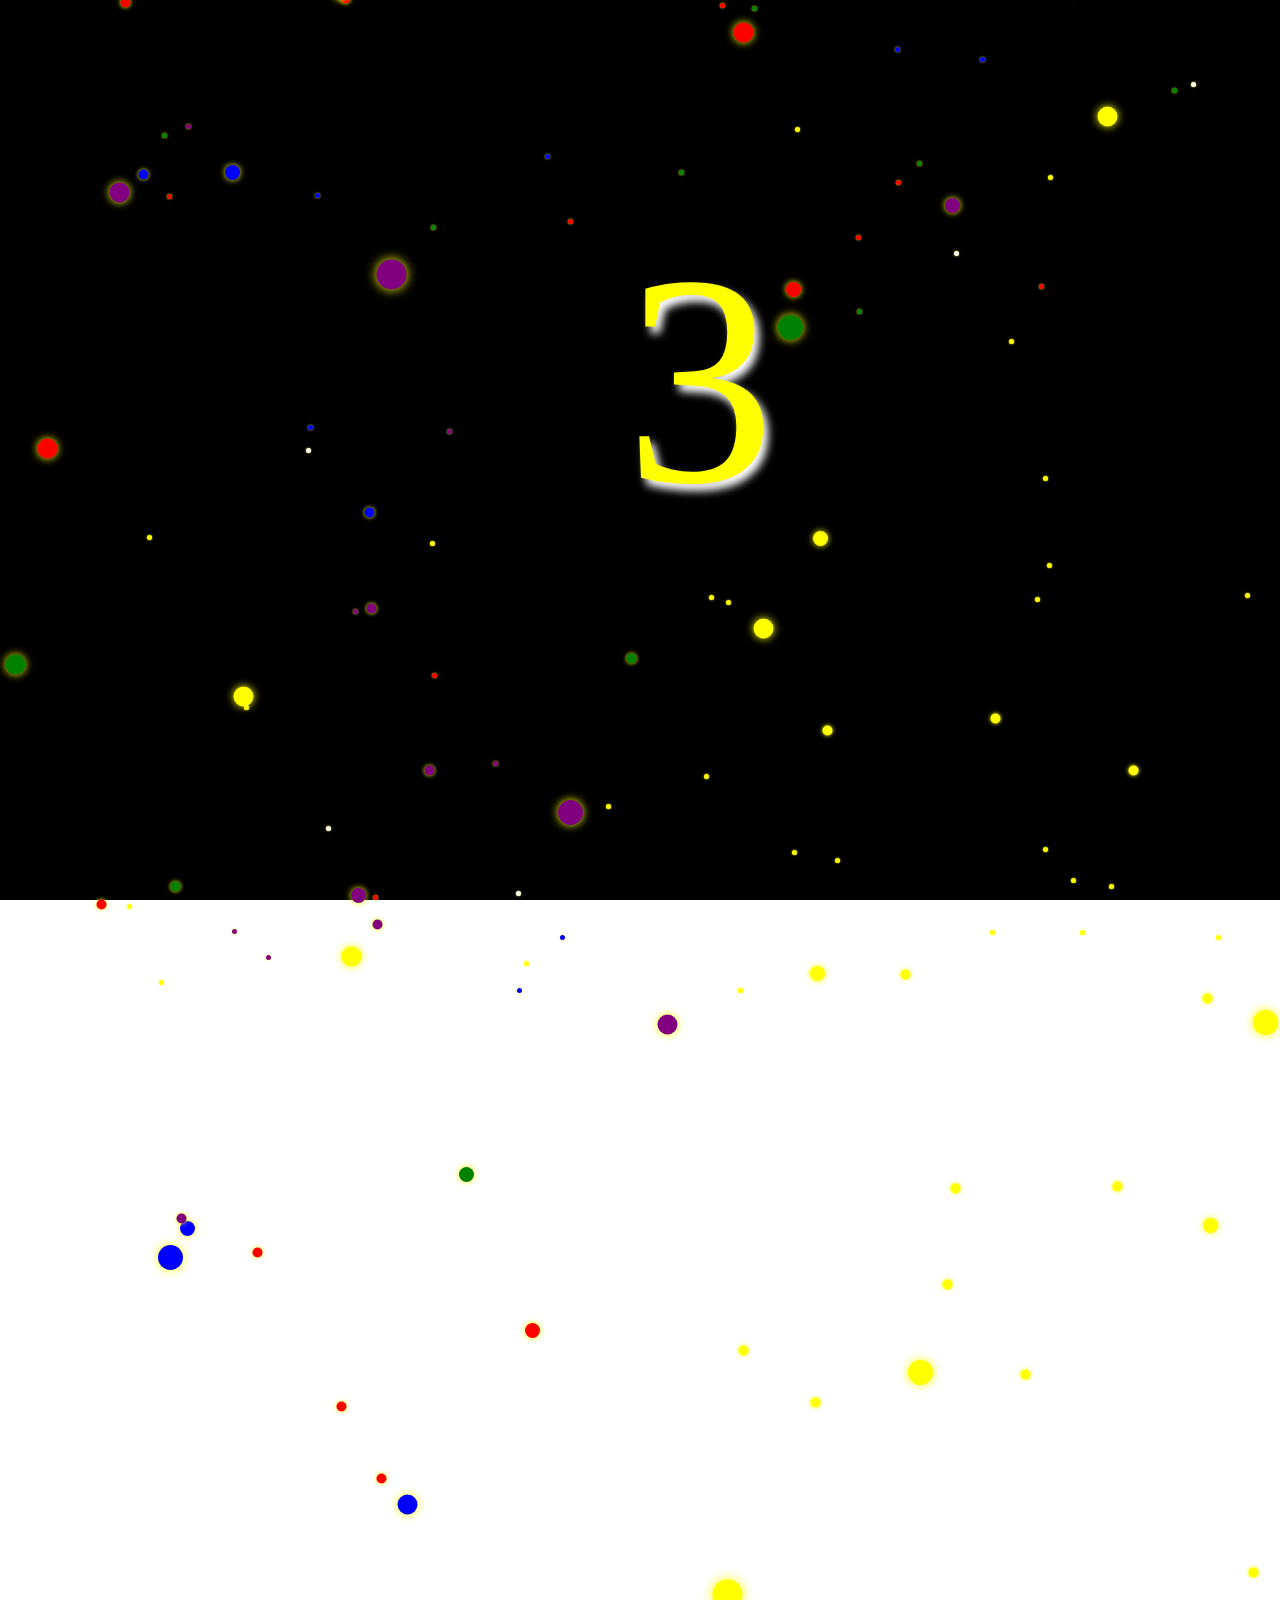
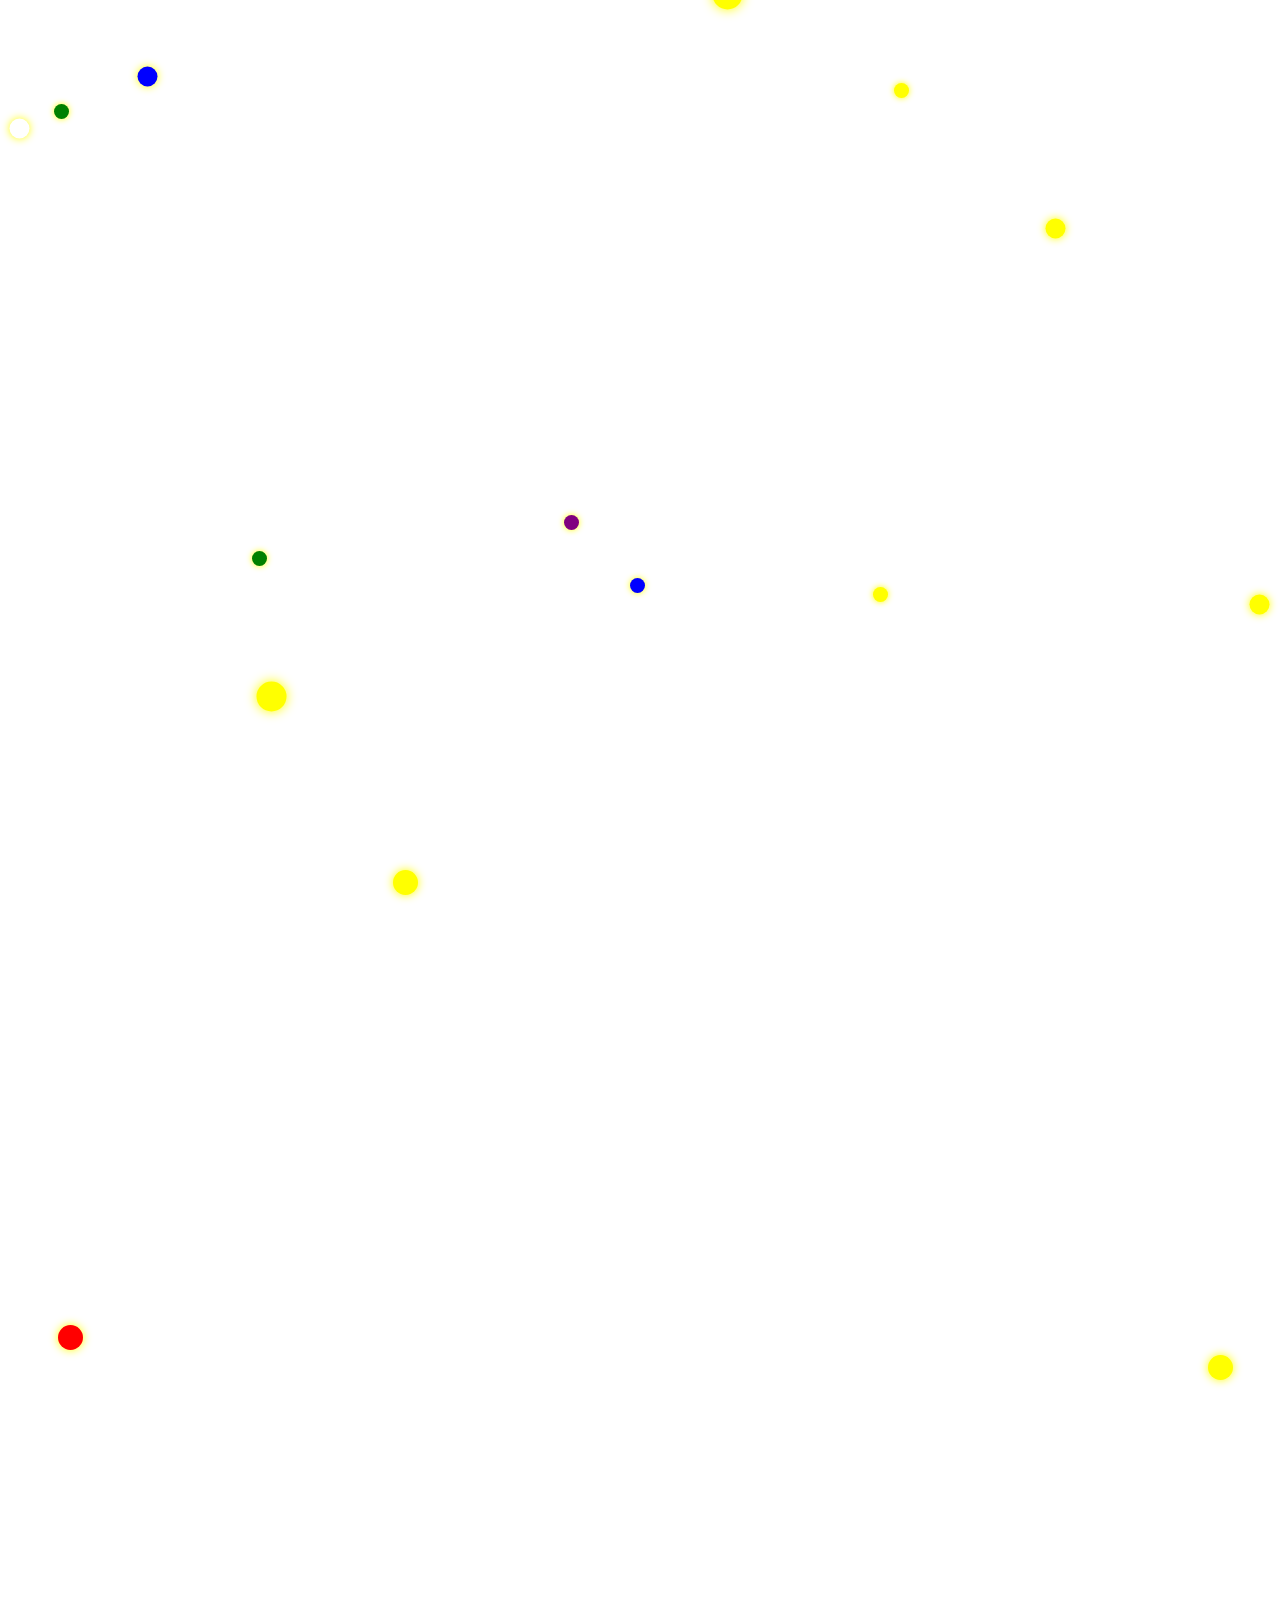
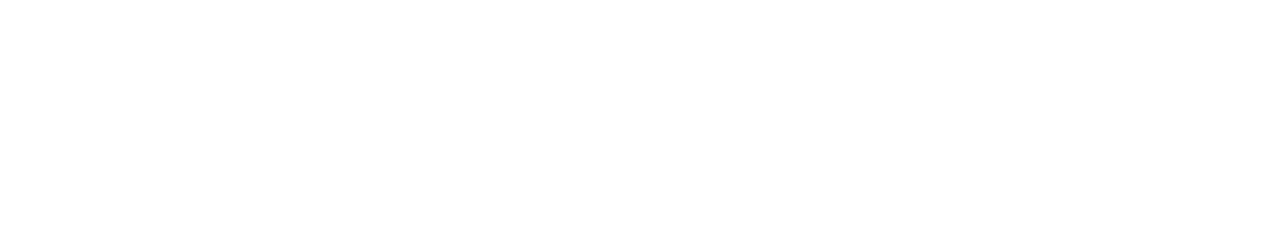
<file: index.html>
<!DOCTYPE html>
<html>

	<head>
		<meta charset="UTF-8">
		<title></title>
		<script src="js/jquery-3.2.0.min.js"></script>
		<script type="text/javascript">
			$(function() {
				$('#door').hover(function() {
					$('#audio')[0].play();
					setTimeout(function() {
						$('#audio1')[0].play();
					}, 1500);

				});

				$('.door_span').click(function() {
					$('#audio2')[0].play();
					$('.box_door').css({
						transition: 'all 2s'
					});
					$('.box_door').css({
						transformOrigin: '50% 45%',
						transform: 'scale(2.5)'
					});
					setTimeout(function() {
						location.href = 'doudizhu.html';
					}, 2200);
				});

			});
		</script>

		<style type="text/css">
			* {
				margin: 0;
				padding: 0;
				box-sizing: border-box;
			}
			
			body {
				background: url(img/bg1.png) no-repeat 0 0;
				background-size: cover;
				overflow: hidden;
				width: 100%;
				margin: auto;
			}
			
			.beijing {
				background: black;
				width: 100%;
				height: 900px;
				position: absolute;
				z-index: 5;
			}
			
			.beijing li {
				width: 5px;
				height: 5px;
				background: #fff;
				border-radius: 50%;
				position: absolute;
				top: 410px;
				left: 713px;
				list-style: none;
				box-shadow: 0 0 2px yellow;
			}
			
			.shuzi_div {
				width: 500px;
				height: 500px;
				line-height: 500px;
				position: relative;
				top: 130px;
				left: 450px;
			}
			
			.shuzi3 {
				width: 500px;
				height: 500px;
				font-size: 300px;
				position: absolute;
				text-align: center;
				display: none;
				z-index: 3;
				color: yellow;
				text-shadow: 5px 7px 8px #fff;
				-webkit-animation: remove 0.5s;
			}
			
			.shuzi2 {
				width: 500px;
				height: 500px;
				font-size: 300px;
				position: absolute;
				text-align: center;
				display: none;
				z-index: 2;
				color: orange;
				text-shadow: 5px 7px 8px #fff;
				-webkit-animation: remove 0.5s;
			}
			
			.shuzi1 {
				width: 500px;
				height: 500px;
				font-size: 300px;
				position: absolute;
				text-align: center;
				display: none;
				z-index: 1;
				color: pink;
				text-shadow: 5px 7px 8px #fff;
				-webkit-animation: remove 0.5s;
			}
			
			@-webkit-keyframes remove {
				0% {
					transform: scale(0);
				}
				100% {
					transform: scale(1.5);
				}
			}
			
			.box_door {
				height: 900px;
				width: 1440px;
				margin: auto;
				background: url(img/bg1.png) no-repeat center 0;
				background-size: cover;
			}
			
			.door {
				width: 220px;
				height: 310px;
				position: relative;
				top: 250px;
				left: 600px;
				background: black;
			}
			
			.door_l {
				width: 50%;
				height: 100%;
				float: left;
				transform-origin: 0 0;
				position: absolute;
				transition: transform 1s ease-in;
				z-index: 3;
				top: 0;
				left: 0;
			}
			
			.door_r {
				width: 50%;
				height: 100%;
				float: right;
				-moz-transform-origin: 100% 0;
				-webkit-transform-origin: 100% 0;
				-o-transform-origin: 100% 0;
				-ms-transform-origin: 100% 0;
				-moz-transition: transform 1s ease-in;
				-webkit-transition: transform 1s ease-in;
				-o-transition: transform 1s ease-in;
				-ms-transition: transform 1s ease-in;
				position: absolute;
				z-index: 3;
				top: 0;
				right: 0;
			}
			
			.door_r img {
				width: 100%;
				height: 100%;
			}
			
			.door_l img {
				width: 100%;
				height: 100%;
			}
			
			.door:hover .door_l {
				-moz-transform: rotateY(90deg);
				-webkit-transform: rotateY(90deg);
				-o-transform: rotateY(90deg);
				-ms-transform: rotateY(90deg);
				transition: transform 1.5s ease-in;
			}
			
			.door:hover .door_r {
				-moz-transform: rotateY(-90deg);
				-webkit-transform: rotateY(-90deg);
				-o-transform: rotateY(-90deg);
				-ms-transform: rotateY(-90deg);
				-moz-transition: transform 1.5s ease-in;
				-webkit-transition: transform 1.5s ease-in;
				-o-transition: transform 1.5s ease-in;
				-ms-transition: transform 1.5s ease-in;
			}
			
			.door_img {
				width: 100%;
				height: 240px;
				background: url(img/cat.gif) no-repeat center -10px black;
				position: absolute;
				z-index: 1;
			}
			
			.door_span {
				display: inline-block;
				width: 169px;
				height: 42px;
				background: url(img/anniu2.png) no-repeat 0 0;
				border: none;
				position: absolute;
				top: 200px;
				left: 30px;
				z-index: 2;
				cursor: pointer;
			}
			
			.door_span:hover {
				background: url(img/anniu1.png) no-repeat 0 0;
			}
			
			.a {
				display: inline-block;
				width: 169px;
				height: 42px;
				border: 1px solid white;
			}
		</style>
		<script type="text/javascript" charset="utf-8">
			$(function() {
				shuziStart();

				function shuziStart() {
					$('.shuzi3').css({
						display: 'none'
					});
					setTimeout(function() {
						$('.shuzi3').css({
							display: 'block'
						});
						nobug();
					}, 0);
					setTimeout(function() {
						$('.shuzi3').css({
							display: 'none'
						});
					}, 1500);
					setTimeout(function() {
						$('.shuzi2').css({
							display: 'block'
						});
						nobug();
					}, 1600);
					setTimeout(function() {
						$('.shuzi2').css({
							display: 'none'
						});
					}, 3200);
					setTimeout(function() {
						$('.shuzi1').css({
							display: 'block'
						});
						nobug();
					}, 3300);
					setTimeout(function() {
						$('.shuzi1').css({
							display: 'none'
						});
						$("li").removeAttr('style');
						$('.fuck').css({
							display: 'none'
						});
						$('.beijing').fadeOut('slow')
					}, 4700);
				}
			});

			function nobug() {
				console.log(new Date());
				bug01();
				bug02();
				bug03();
				bug04();

				function bug01() {
					for (var i = 0; i < 100; i++) {
						var num = ['red', 'green', 'yellow', 'blue', 'red', 'purple'];
						var c = Math.round(Math.random() * 6);
						var color = num[c];
						var x = Math.round(Math.random() * (-600));
						var y = Math.round(Math.random() * 600);
						var ii = Math.round(Math.random() * 6);
						$('.fuck:eq(0) li').eq(i).css({
							transition: 'transform 2.5s'
						});
						$('.fuck:eq(0) li').eq(i).css({
							transform: 'scale(' + ii + ') translateX(' + x + 'px)  translateY(' + y + 'px)',
							'background': color
						});
					}
				}

				function bug02() {
					for (var i = 0; i < 100; i++) {
						var num = ['red', 'green', 'yellow', 'blue', 'red', 'purple'];
						var c = Math.round(Math.random() * 6);
						var color = num[c];
						var x = Math.round(Math.random() * 600);
						var y = Math.round(Math.random() * (-600));
						var ii = Math.round(Math.random() * 6);

						$('.fuck:eq(1) li').eq(i).css({
							transition: 'transform 2.5s'
						});
						$('.fuck:eq(1) li').eq(i).css({
							transform: 'scale(' + ii + ') translateX(' + x + 'px)  translateY(' + y + 'px)',
							'background': color
						});
					}
				}

				function bug03() {
					for (var i = 0; i < 100; i++) {
						var num = ['red', 'green', 'yellow', 'blue', 'red', 'purple'];
						var c = Math.round(Math.random() * 6);
						var color = num[c];
						var x = Math.round(Math.random() * -600);
						var y = Math.round(Math.random() * (-600));
						var ii = Math.round(Math.random() * 6);
						$('.fuck:eq(2) li').eq(i).css({
							transition: 'all 2.5s'
						});
						$('.fuck:eq(2) li').eq(i).css({
							transform: 'scale(' + ii + ') translateX(' + x + 'px)  translateY(' + y + 'px)',
							'background': color
						});
					}
				}

				function bug04() {
					var num = ['red', 'green', 'yellow', 'blue', 'red', 'purple'];
					var c = Math.round(Math.random() * 6);
					var color = num[c];
					for (var i = 0; i < 100; i++) {
						var x = Math.round(Math.random() * 600);
						var y = Math.round(Math.random() * 600);
						var ii = Math.round(Math.random() * 6);
						$('.fuck:eq(3) li').eq(i).css({
							transition: 'all 2.5s'
						});
						$('.fuck:eq(3) li').eq(i).css({
							transform: 'scale(' + ii + ') translateX(' + x + 'px)  translateY(' + y + 'px)',
							'background': color
						});
					}
				}
				return 1;
			}
		</script>
	</head>

	<body>
		<div class="beijing">
			<script type="text/javascript">
				var u = ''
				for (var i = 0; i < 4; i++) {
					u += '<ul class="fuck">';
					for (var j = 0; j < 100; j++) {
						u += '<li></li>';
					}
					u += '</ul>';
				}
				$('.beijing').html(u);
			</script>
			<div class="shuzi_div">
				<span class="shuzi3">3</span>
				<span class="shuzi2">2</span>
				<span class="shuzi1">1</span>
			</div>

		</div>
		<div class="box_door">
			<div class="door" id="door">
				<div class="door_l">
					<img src="img/left_door.png" alt="" />
				</div>
				<div class="door_r">
					<img src="img/right_door.png" alt="" />
				</div>
				<span class="door_span"></span>
				<div class="door_img"></div>

				<audio id="audio" src="voice/kaimen.wav"></audio>
				<audio id="audio1" src="voice/xiaosheng.mp3"></audio>
				<audio id="audio2" src="voice/anniu.mp3"></audio>
			</div>
		</div>

	</body>

</html>
</file>
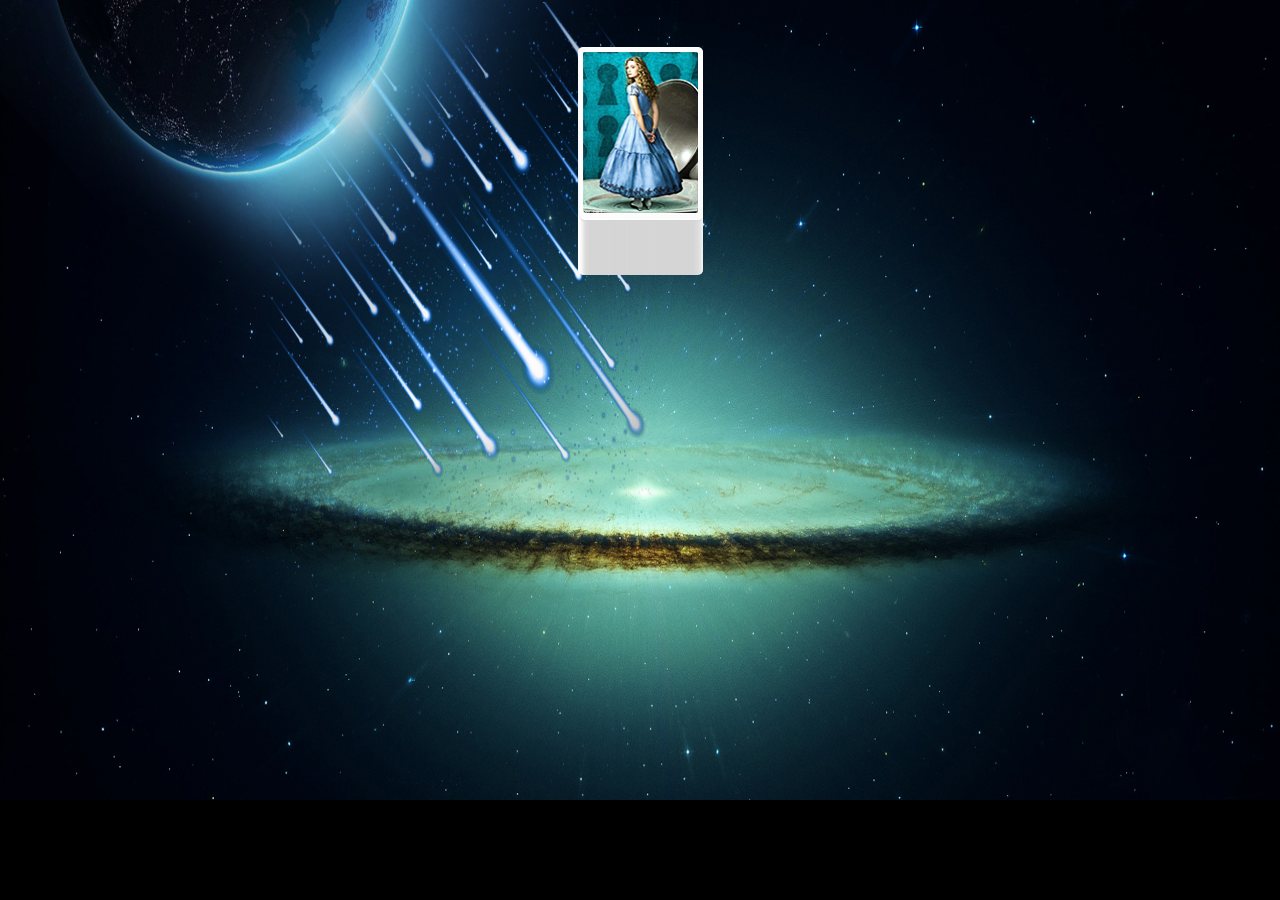
<file: doudizhu.html>
<!DOCTYPE html>
<html>

	<head>
		<meta charset="UTF-8">
		<title>斗地主</title>
		<script src="js/jquery-3.2.0.min.js"></script>
		<script>
		</script>

		<link rel="stylesheet" href="css/doudizhu.css" />

		<style>
			* {
				margin: 0px;
				padding: 0px;
				box-sizing: border-box;
			}
			
			body {
				background: url(img/47527.jpg) no-repeat 0 0 black;
				background-size: 100% 100%;
				overflow-x: hidden;
				overflow-y: hidden;
			}
			
			li {
				list-style: none;
			}
			
			.temp_poker {
				position: absolute;
				left: 722px;
			}
			
			.left {
				width: 20%;
				height: 800px;
				float: left;
				z-index: 3;
				position: relative;
				left: 30px
			}
			
			.mid {
				width: 60%;
				height: 800px;
				float: left;
			}
			
			.mid_top {
				width: 100%;
				height: 550px;
				float: left;
			}
			
			.mid_con {
				width: 100%;
				height: 300px;
				z-index: 1;
				float: left;
			}
			
			.content {
				position: relative;
			}
			
			.content li {
				position: absolute;
				width: 125px;
			}
			
			.mid_end {
				z-index: 3;
				width: 100%;
				height: 250px;
				float: left;
				position: relative;
			}
			
			.right {
				width: 20%;
				height: 800px;
				float: right;
				position: relative;
				right: 30px
			}
			
			.all_poker {
				width: 125px;
				height: 175px;
				margin: 100px auto 0px;
				z-index: 1;
				position: relative;
			}
			
			.all_new_poker {
				width: 125px;
				height: 175px;
				margin: 500px auto 0px;
				position: relative;
			}
			
			.back {
				width: 125px;
				height: 175px;
				background: url('./img/14.png') -87px -225px;
				position: absolute;
				z-index: 100;
			}
			
			.new_poker {
				width: 125px;
				height: 175px;
				margin: 100px auto 0px;
				position: relative;
			}
			
			.all_poker li {
				border-radius: 5px;
				position: absolute;
			}
			
			.play_1 li,
			.play_2 li,
			.play_3 li {
				position: absolute;
				border-radius: 5px;
			}
			
			.play_2 {
				width: 125px;
				height: 175px;
				margin: 30px auto 0px;
				position: relative;
			}
			
			.play_btn {
				display: none;
			}
			
			.getLandlord {
				display: none;
			}
		</style>

	</head>

	<body>

		<!--弹幕飘过的div-->
		<div class="tanMu"></div>

		<!--聊天窗口-->
		<div class="talkWindow">
			<textarea id="text" class="talk" cols="30" rows="10" style="resize:none;"></textarea>
			<input id="talk_send" class="talk_send sendA" type="button" value="发送" />
			<input class="hid_A" type="button" value="隐藏" />
			<div class="hid_B">?
				<div class='bgsound'>
					<audio id="audioA" src="voice/bg.mp3" loop="loop" autoplay="autoplay" controls="controls"></audio>
					<!--背景音乐-->
				</div>
			</div>
		</div>

		<div class="tipBox">
			<div class="talkTip"></div>
			<input class="talk_send sendB" type="button" value="弹幕" />
		</div>

		<div class="left">
			<ul class="play_1">

			</ul>
			<p class="getLandlord">
				<input class="confirm confirmA conA" type="button" value="抢地主" data-value="0">
				<input class="cancel confirmA celA" type="button" value="不抢">
			</p>
			<p class="play_btn">

				<span class="a"><input class="play confirmB conA" type="button" value="出牌"></span><span class="b"><input class="not_play confirmB celA" type="button" value="不出"></span>
			</p>

			<!--用户头像-->
			<div class="touxiang tx1"></div>
			<div class="mofaBox posA">
				<div class="mofaA m"></div>
				<span class="mofa_spanA">地主</span>
			</div>

			<!--倒计时-->
			<div class="clock clock1" id="clock">
				<div class="clock_bottom">
					<img src="img/lock_2.png" alt="" />
				</div>
				<div class="clock_top">
					<img src="img/lock_1.png" alt="" />
				</div>
				<div class="clock_num" id="clock_num">20s</div>
			</div>
		</div>

		<div class="mid">
			<div class="mid_top">
				<ul class="all_poker">
				</ul>
				<div class="mid_con">
					<ul class="content">
					</ul>
				</div>
			</div>
			<div class="mid_end">
				<ul class="play_2">
				</ul>
				<p class="getLandlord">
					<input class="confirm confirmA conB" type="button" value="抢地主">
					<input class="cancel confirmA celB" type="button" value="不抢">
				</p>
				<p class="play_btn">
					<span class="a"><input class="play confirmB conB" type="button" value="出牌"></span><span class="b"><input class="not_play confirmB celB" type="button" value="不出"></span>
				</p>

				<!--用户头像-->
				<div class="touxiang tx2"></div>
				<div class="mofaBox posB">
					<div class="mofaB m"></div>
					<span class="mofa_spanA">地主</span>
				</div>

				<!--倒计时-->
				<div class="clock clock2">
					<div class="clock_bottom">
						<img src="img/lock_2.png" alt="" />
					</div>
					<div class="clock_top">
						<img src="img/lock_1.png" alt="" />
					</div>
					<div class="clock_num" id="clock_num">20s</div>
				</div>
			</div>

		</div>

		<div class="right">
			<ul class="play_3">

			</ul>
			<p class="getLandlord">
				<input class="confirm confirmA conC" type="button" value="抢地主">
				<input class="cancel confirmA celC" type="button" value="不抢">
			</p>
			<p class="play_btn">
				<span class="a"><input class="play confirmB conC" type="button" value="出牌"></span><span class="b"><input class="not_play confirmB celC" type="button" value="不出"></span>
			</p>

			<!--用户头像-->
			<div class="touxiang tx3"></div>
			<div class="mofaBox posC">
				<div class="mofaC m"></div>
				<span class="mofa_spanA">地主</span>
			</div>

			<!--倒计时-->
			<div class="clock clock3">
				<div class="clock_bottom">
					<img src="img/lock_2.png" alt="" />
				</div>
				<div class="clock_top">
					<img src="img/lock_1.png" alt="" />
				</div>
				<div class="clock_num" id="clock_num">20s</div>
			</div>
		</div>

		<!--弹窗提示-->
		<div id="window" class="window">
			<!--包租婆-->
			<div class="windowBox"></div>
			<div class="windowTip tipImgA"></div>
			<div class="windowTipA"></div>
			<div class="newstart animat">重新开始</div>
			<!--按钮在这里=============================================-->
		</div>

		<div id="windowA" class="windowA">
			<!--企鹅弹窗-->
			<div class="windowBox"></div>
			<div class="windowTip tipImgB"></div>
			<div class="windowTipA"></div>
		</div>

		<div id="windowB" class="windowB">
			<!--无脸男弹窗-->
			<div class="windowBox"></div>
			<div class="windowTip tipImgC"></div>
			<div class="windowTipA"></div>
		</div>

		<div id="windowC" class="windowC">
			<!--杨贵妃弹窗-->
			<div class="windowBox"></div>
			<div class="windowTip tipImgD"></div>
			<div class="windowTipA"></div>
		</div>

		<!--牌型动画-->
		<div class="donghuaA"></div>
		<!--炸弹-->
		<div class="donghuaB"></div>
		<!--飞机-->
		<div class="donghuaD"></div>
		<!--火箭-->
		<div class="donghuaE"></div>
		<!--顺子-->

		<!--农民胜利动画-->
		<div class="donghuaBox dA">
			<div class="d">
				<div class="donghuaC">农民胜利了</div>
				<div class="newstart new_s">重新开始</div>
				<!--按钮在这里=============================================		-->
			</div>

		</div>
		<!--地主胜利动画-->
		<div class="donghuaBox dB">
			<div class="d">
				<div class="donghuaC">地主胜利了</div>
				<div class="newstart new_s">重新开始</div>
				<!--按钮在这里=============================================		-->
			</div>
		</div>

		<!--积分框-->
		<div class="jifenBox">积分
			<div class="jifen"></div>
			<span>0</span>
		</div>

		<!--声音-->

		<div class="voice">
			<audio id="audioB" src="voice/qiangdizhu.mp3"></audio>
			<!--抢地主-->
			<audio id="audioC" src="voice/buqiang.mp3"></audio>
			<!--不抢-->
			<audio id="audioD" src="voice/fapai.mp3"></audio>
			<!--发牌-->
			<audio id="audioE" src="voice/f1.mp3"></audio>
			<audio id="audioF" src="voice/b1.mp3"></audio>
			<audio id="audioG" src="voice/h1.mp3"></audio>
			<audio id="audioH" src="voice/chupai.mp3"></audio>
			<!--出牌-->
			<audio id="audioI" src="voice/buchu.mp3"></audio>
			<!--不出-->
			<audio id="audioJ" src="voice/feiji.mp3"></audio>
			<!--飞机-->
			<audio id="audioN" src="voice/flybg.mp3"></audio>
			<!--飞机-->
			<audio id="audioK" src="voice/bomb.mp3"></audio>
			<!--炸弹-->
			<audio id="audioL" src="voice/threeone.mp3"></audio>
			<!--3带1-->
			<audio id="audioM" src="voice/threetwo.mp3"></audio>
			<!--3带2-->
			<audio id="audioO" src="voice/liandui.mp3"></audio>
			<!--连对-->
			<audio id="audioP" src="voice/fourtwo.mp3"></audio>
			<!--4带2-->
			<audio id="audioQ" src="voice/win.mp3"></audio>
			<!--胜利-->
			<audio id="audioR" src="voice/wangzha.wav"></audio>
			<!--王炸-->
			<audio id="audioS" src="voice/shunzi.mp3"></audio>
			<!--顺子-->

		</div>

	</body>
	<script src="js/donghua.js"></script>
	<script src="js/clear-send-poker.js"></script>
	<script src="js/daojishi.js"></script>

</html>
</file>
<file: css/doudizhu.css>
.clock {
				width: 70px;
				height: 70px;
				position: relative;
				overflow: hidden;
				display: none;
			}
			
			.clock_bottom {
				width: 70px;
				height: 70px;
				position: absolute;
				top: 0;
				left: 0;
				z-index: 3;
			}
			
			.clock_top {
				width: 70px;
				height: 70px;
				position: absolute;
				top: 0;
				left: 0;
				z-index: 3;
				animation: clock 2s linear infinite;
			}
			
			@keyframes clock {
				from {
					transform: rotate(0deg);
				}
				to {
					transform: rotate(360deg);
				}
			}
			
			.clock_top img {
				width: 70px;
				height: 70px;
			}
			
			.clock_bottom img {
				width: 70px;
				height: 70px;
			}
			
			.clock .clock_num {
				width: 100%;
				height: 100%;
				position: absolute;
				z-index: 5;
				text-align: center;
				line-height: 70px;
				color: white;
				text-shadow: 0 1px 2px yellow;
			}
			/*左边玩家倒计时放的位置*/
			
			.clock1 {
				position: absolute;
				top: 140px;
				right: -60px;
			}
			/*右边玩家倒计时放的位置*/
			
			.clock2 {
				position: absolute;
				top: -50px;
				right: 250px;
			}
			/*中间玩家倒计时放的位置*/
			
			.clock3 {
				position: absolute;
				top: 140px;
				left: -60px;
			}
			/*抢地主和不抢按钮的样式*/
			
			.confirmA {
				width: 80px;
				height: 33px;
				line-height: 33px;
				background: url(../img/anniu_1.png) no-repeat 0 0;
				background-size: 100% 90%;
				border: none;
				color: white;
				font-family: "微软雅黑";
				text-shadow: 1px 1px 2px black;
				cursor: pointer;
			}
			
			.confirmA:hover {
				color: white;
				line-height: 33px;
				font-family: "微软雅黑";
				font-weight: bold;
				text-shadow: 0 1px 1px black;
			}
			/*抢地主和不抢按钮的位置*/
			
			.conA {
				position: absolute;
				top: 255px;
				right: -65px;
			}
			
			.celA {
				position: absolute;
				top: 360px;
				right: -65px;
			}
			
			.conB {
				position: absolute;
				top: -25px;
				left: 260px;
			}
			
			.celB {
				position: absolute;
				top: -25px;
				left: 390px;
			}
			
			.conC {
				position: absolute;
				top: 255px;
				left: -65px;
			}
			
			.celC {
				position: absolute;
				top: 360px;
				left: -65px;
			}
			/*出牌和不出牌的样式*/
			
			.confirmB {
				width: 80px;
				height: 33px;
				line-height: 28px;
				background: url(../img/anniu_3.png) no-repeat 0 0;
				background-size: 100% 100%;
				border: none;
				color: white;
				font-family: "微软雅黑";
				text-shadow: 1px 1px 2px black;
				cursor: pointer;
			}
			
			.confirmB:hover {
				color: white;
				line-height: 33px;
				font-family: "微软雅黑";
				font-weight: bold;
				text-shadow: 0 1px 1px black;
			}
			/*弹窗样式	*/
			
			.window {
				display: none;
			}
			
			.windowA {
				display: none;
			}
			
			.windowB {
				display: none;
			}
			
			.windowC {
				display: none;
			}
			
			.windowTip {
				width: 380px;
				height: 450px;
				text-align: center;
				font-family: "幼圆";
				font-weight: bold;
				position: fixed;
				top: 60px;
				left: 500px;
				z-index: 100;
				animation: movie 2s linear infinite;
			}
			
			.tipImgA {
				font-size: 18px;
				line-height: 560px;
				background: url(../img/tanchuang.png) no-repeat 0 0;
				background-size: 100% 100%;
			}
			
			.tipImgB {
				font-size: 22px;
				line-height: 480px;
				background: url(../img/tanchuang1.gif) no-repeat center 20px;
				background-size: 85% 85%;
			}
			
			.tipImgC {
				font-size: 22px;
				line-height: 555px;
				color: white;
				background: url(../img/tanchuang2.png) no-repeat -20px 20px;
				background-size: 100% 100%;
			}
			
			.tipImgD {
				font-size: 22px;
				padding-top: 320px;
				background: url(../img/tanchuang3.png) no-repeat center 0;
				background-size: 100% 100%;
			}
			
			@keyframes movie {
				0% {
					transform: translateY(0px);
				}
				50% {
					transform: translateY(30px);
				}
				100% {
					transform: translateY(0px);
				}
			}
			
			.windowTipA {
				width: 45px;
				height: 45px;
				position: fixed;
				background: url(../img/del.png) no-repeat 0 0;
				background-size: 100% 100%;
				top: 60px;
				left: 835px;
				cursor: pointer;
				z-index: 100;
				animation: movie 2s linear infinite;
			}
			
			.windowTipA:hover {
				background: url(../img/del.png) no-repeat 0 1px;
				background-size: 97% 97%;
			}
			
			.windowBox {
				width: 1440px;
				height: 900px;
				background: rgba(0, 0, 0, 0.6);
				position: fixed;
				top: 0;
				left: 0;
				z-index: 100;
			}
			
			.newstart {
				width: 100px;
				height: 50px;
				line-height: 65px;
				padding-left: 10px;
				background: url(../img/anniu_4.png) no-repeat 0 0;
				background-size: 100% 100%;
				z-index: 100;
				color: black;
				font-size: 16px;
				font-family: "微软雅黑";
				font-weight: bold;
				cursor: pointer;
			}
			
			.animat {
				position: fixed;
				top: 430px;
				left: 635px;
				animation: movie 2s linear infinite;
			}
			
			.newstart:hover {
				text-shadow: 0 0 2px yellow;
			}
			/*用户头像*/
			
			.touxiang {
				width: 75px;
				height: 148px;
				animation: tx 3s linear infinite;
				display: none;
				z-index: 2;
			}
			
			@keyframes tx {
				0% {
					transform: scale(1);
				}
				50% {
					transform: scale(1.07);
				}
				100% {
					transform: scale(1);
				}
			}
			
			.tx1 {
				position: absolute;
				bottom: 397px;
				left: -10px;
				background: url(../img/touxiang3_1.png) no-repeat 0 0;
				background-size: 100% 100%;
				cursor: pointer;
			}
			
			.tx1:hover {
				width: 75px;
				height: 148px;
				background: url(../img/touxiang3.png) no-repeat 0 0;
				background-size: 100% 100%;
			}
			
			.tx2 {
				position: absolute;
				bottom: 225px;
				left: 80px;
				background: url(../img/touxiang2_1.png) no-repeat 0 0;
				background-size: 100% 100%;
				cursor: pointer;
			}
			
			.tx2:hover {
				width: 75px;
				height: 148px;
				background: url(../img/touxiang2.png) no-repeat 0 0;
				background-size: 100% 100%;
			}
			
			.tx3 {
				position: absolute;
				bottom: 397px;
				right: -10px;
				background: url(../img/touxiang1_1.png) no-repeat 0 0;
				background-size: 100% 100%;
				cursor: pointer;
			}
			
			.tx3:hover {
				width: 75px;
				height: 148px;
				background: url(../img/touxiang1.png) no-repeat 0 0;
				background-size: 100% 100%;
			}
			/*地主*/
			
			.mofaBox {
				width: 100px;
				height: 100px;
				text-align: center;
				z-index: 1;
				display: none;
			}
			
			.posA {
				bottom: 348px;
				left: -23px;
				position: absolute;
			}
			
			.posB {
				position: absolute;
				bottom: 6px;
				left: 66px;
			}
			
			.posC {
				position: absolute;
				bottom: 342px;
				right: -25px;
			}
			
			.mofaA {
				background: url(../img/mofa1.png) no-repeat 0 0;
			}
			
			.mofaB {
				background: url(../img/mofa2.png) no-repeat 0 0;
			}
			
			.mofaC {
				background: url(../img/mofa3.png) no-repeat 0 0;
			}
			
			.m {
				width: 100px;
				height: 100px;
				background-size: 100% 100%;
				animation: mofa 3s linear infinite;
				display: inline-block;
			}
			
			@keyframes mofa {
				from {
					transform: rotateX(75deg) rotateZ(0)
				}
				to {
					transform: rotateX(75deg) rotateZ(360deg)
				}
			}
			
			.mofa_spanA {
				position: absolute;
				bottom: 12px;
				left: 30px;
				color: white;
				font-family: "微软雅黑";
				font-size: 16px;
				text-shadow: 0 0 2px white;
			}
			/*声音*/
			
			.voice {
				position: absolute;
			}
			/*弹幕窗口*/
			
			.talkWindow {
				width: 200px;
				height: 205px;
				position: fixed;
				bottom: 17px;
				right: 90px;
				background: url(../img/ck.png) no-repeat 0 0;
				background-size: 100% 70%;
				z-index: 2;
				transition: all 2s;
				transform: rotateY(180deg);
				backface-visibility: hidden;
			}
			
			.talk_send {
				width: 50px;
				height: 40px;
				line-height: 25px;
				text-align: center;
				font-size: 14px;
				font-family: "幼圆";
				font-weight: bold;
				cursor: pointer;
				background: url(../img/anniu_5.png) no-repeat 0 0;
				background-size: 100% 100%;
				border: none;
				color: white;
			}
			
			.sendA {
				position: absolute;
				bottom: 10px;
				right: 88px;
			}
			
			.sendB {
				margin-left: 10px;
			}
			
			.hid_A {
				width: 40px;
				height: 32px;
				line-height: 25px;
				text-align: center;
				font-size: 12px;
				font-family: "幼圆";
				font-weight: bold;
				cursor: pointer;
				background: url(../img/anniu_5.png) no-repeat 0 0;
				background-size: 100% 100%;
				border: none;
				color: white;
				position: absolute;
				bottom: 11px;
				right: 45px;
			}
			
			.hid_A:hover {
				font-size: 11px;
				background: url(../img/anniu_6.png) no-repeat 0 0;
				background-size: 100% 100%;
			}
			
			.hid_B {
				width: 28px;
				height: 20px;
				line-height: 17px;
				text-align: center;
				font-size: 11px;
				font-family: "幼圆";
				font-weight: bold;
				cursor: pointer;
				background: url(../img/anniu_5.png) no-repeat 0 0;
				background-size: 100% 100%;
				border: none;
				color: white;
				position: absolute;
				bottom: 12px;
				right: 12px;
			}
			
			.hid_B:hover {
				font-size: 10px;
				background: url(../img/anniu_6.png) no-repeat 0 0;
				background-size: 100% 100%;
			}
			
			.hid_B:hover .bgsound {
				display: block;
				border: 1px solid white;
			}
			
			.talk_send:hover {
				font-size: 13px;
				background: url(../img/anniu_6.png) no-repeat 0 0;
				background-size: 100% 100%;
			}
			
			.talk {
				width: 200px;
				height: 120px;
				padding: 20px 20px;
				font-size: 14px;
				font-family: "微软雅黑";
				font-weight: bold;
				border-radius: 10px;
				background: transparent;
				color: white;
				border: none;
				outline: 0;
			}
			
			.tanMu {
				width: 940px;
				height: 500px;
				position: fixed;
				z-index: 0;
				top: 0;
				left: 200px;
				overflow: hidden;
				display: none;
			}
			
			.tanMu_p {
				padding: 0 20px;
				line-height: 40px;
				text-shadow: 1px 1px 3px white;
				font-family: "微软雅黑";
			}
			
			.tipBox {
				width: 75px;
				height: 230px;
				position: fixed;
				bottom: 25px;
				right: 164px;
				z-index: 2;
				display: none;
			}
			
			.talkTip {
				width: 75px;
				height: 186px;
				background: url(../img/dongua_1.png) no-repeat 0 0;
				background-size: 100% 100%;
				z-index: 2;
			}
			
			input {
				outline: 0;
			}
			
			em {
				position: absolute;
				font-style: normal;
			}
			/*牌型动画*/
			/*炸弹动画*/
			
			.donghuaA {
				width: 755px;
				height: 700px;
				position: absolute;
				top: 0;
				left: 270px;
				background: url(../img/zhadan.gif) no-repeat center center;
				background-size: 70% 70%;
				z-index: 101;
				display: none;
			}
			/*飞机动画*/
			
			.donghuaB {
				width: 1362px;
				height: 750px;
				position: absolute;
				top: 0;
				left: 0;
				background: url(../img/feiji.gif) no-repeat center center;
				background-size: 100% 100%;
				z-index: 101;
				display: none;
			}
			/*火箭动画*/
			
			.donghuaD {
				width: 1362px;
				height: 750px;
				position: absolute;
				top: 0;
				left: 0;
				background: url(../img/huojian.gif) no-repeat center center;
				background-size: 100% 100%;
				z-index: 101;
				display: none;
			}
			/*顺子动画*/
			
			.donghuaE {
				width: 550px;
				height: 350px;
				position: absolute;
				top: 150px;
				left: 450px;
				background: url(../img/shunzi.gif) repeat center center;
				background-size: 60% 50%;
				z-index: 101;
				display: none;
			}
			/*农民胜利*/
			
			.donghuaBox {
				position: absolute;
				top: 0;
				left: 0;
				width: 100%;
				height: 800px;
				background: rgba(0, 0, 0, 0.7);
				z-index: 101;
				display: none;
			}
			
			.new_s {
				position: absolute;
				top: 480px;
				left: 530px;
			}
			
			.d {
				animation: nm 2s ease-in-out 1;
			}
			
			.donghuaC {
				width: 420px;
				height: 455px;
				position: absolute;
				top: 100px;
				left: 480px;
				background: url(../img/win1.png) no-repeat center center;
				background-size: 100% 100%;
				z-index: 102;
				cursor: pointer;
				color: white;
				font-size: 60px;
				font-family: "微软雅黑";
				font-weight: bold;
				text-align: center;
				text-shadow: 0 0 5px black;
				border-radius: 400px;
			}
			
			@keyframes nm {
				0% {
					transform: scale(0)
				}
				70% {
					transform: scale(1)
				}
				90% {
					transform: scale(0.9)
				}
				100% {
					transform: scale(1)
				}
			}
			/*积分框*/
			
			.jifenBox {
				width: 100px;
				height: 100px;
				position: absolute;
				top: 34px;
				right: 407px;
				color: white;
				font-size: 20px;
				font-family: "微软雅黑";
				font-weight: bold;
				text-align: center;
				display: none;
			}
			
			.jifen {
				width: 100px;
				height: 100px;
				background: url(../img/jifen.png) no-repeat 0 0;
				background-size: 100% 100%;
				animation: jf 2s linear infinite;
			}
			
			@keyframes jf {
				from {
					transform: rotateZ(0)
				}
				to {
					transform: rotateZ(360deg)
				}
			}
			
			.jifenBox span {
				position: absolute;
				bottom: 7px;
				right: 40px;
				color: black;
				z-index: 1;
				font-size: 24px;
				font-family: "微软雅黑";
			}
			
			.bgsound {
				position: absolute;
				bottom: -10px;
				right: -20px;
				z-index: 2;
				display: none;
				width: 300px;
				height: 10px;
				z-index: 103;
			}
</file>
